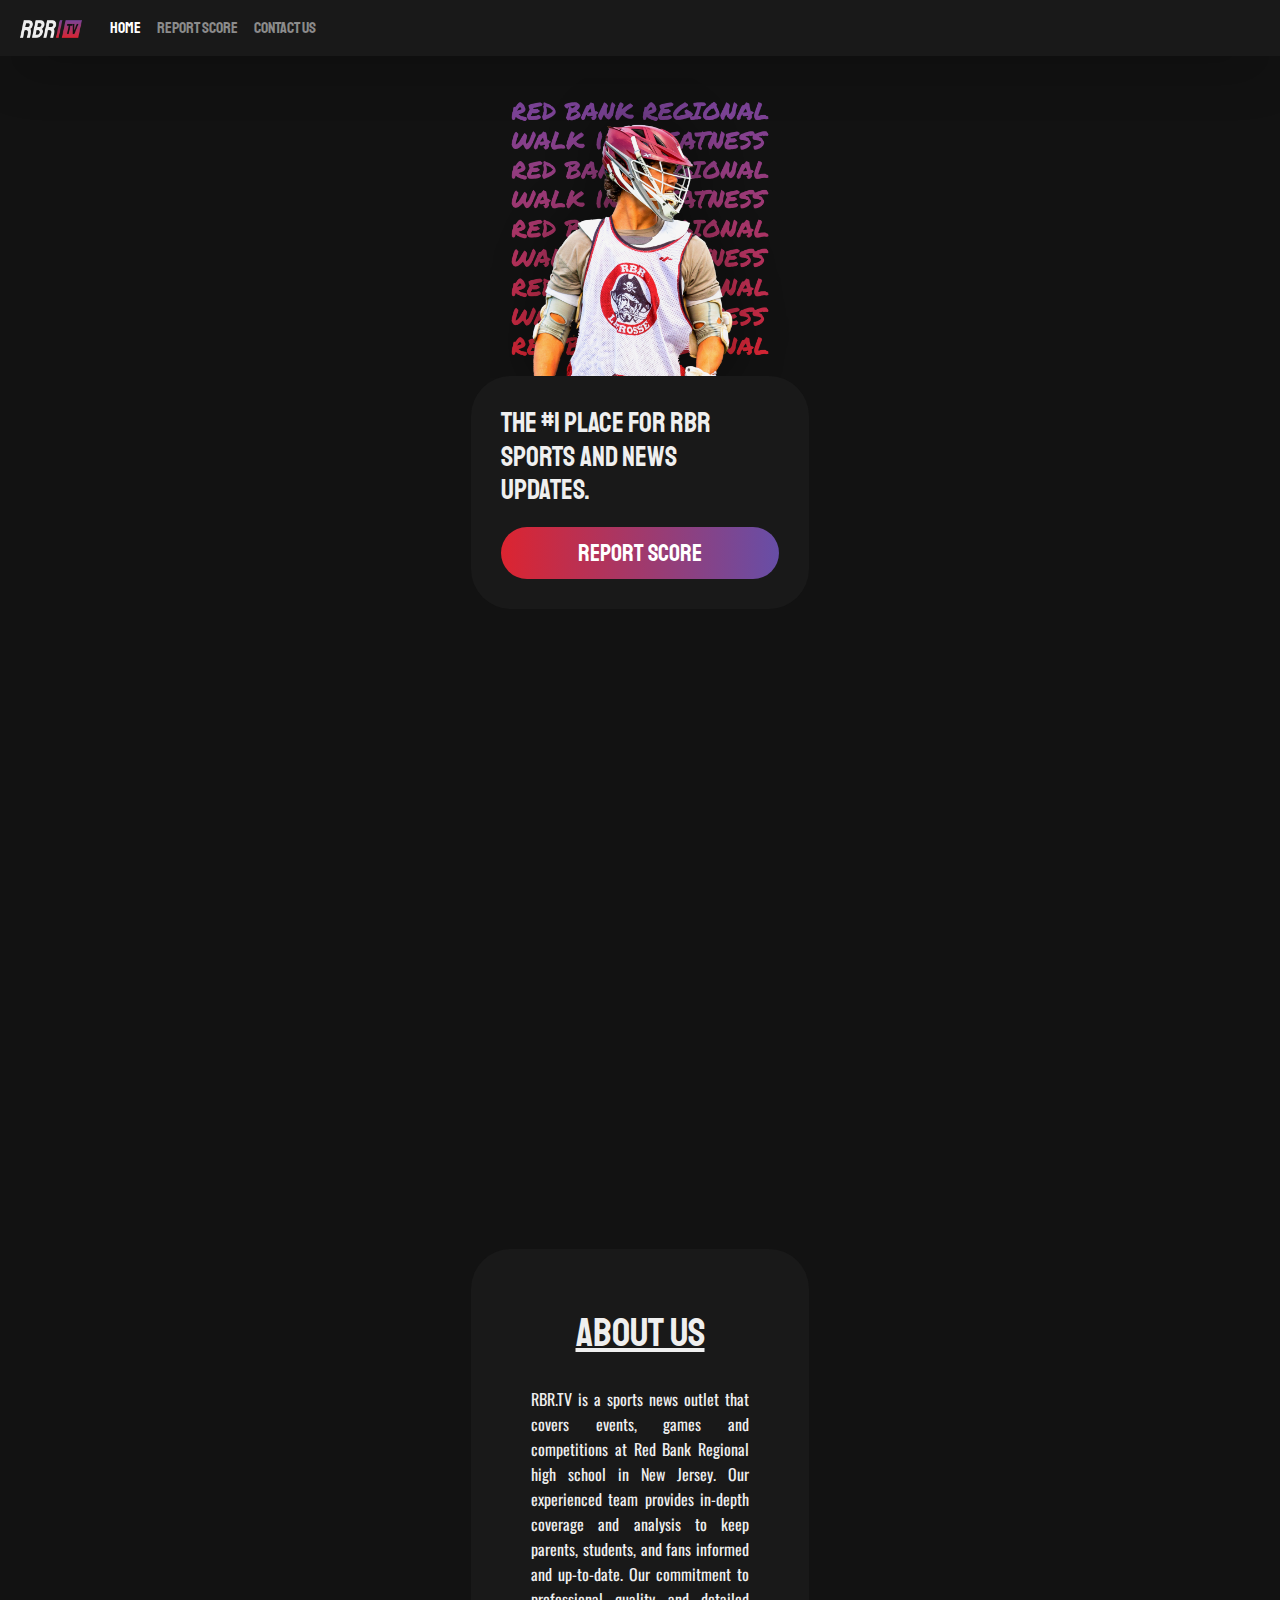
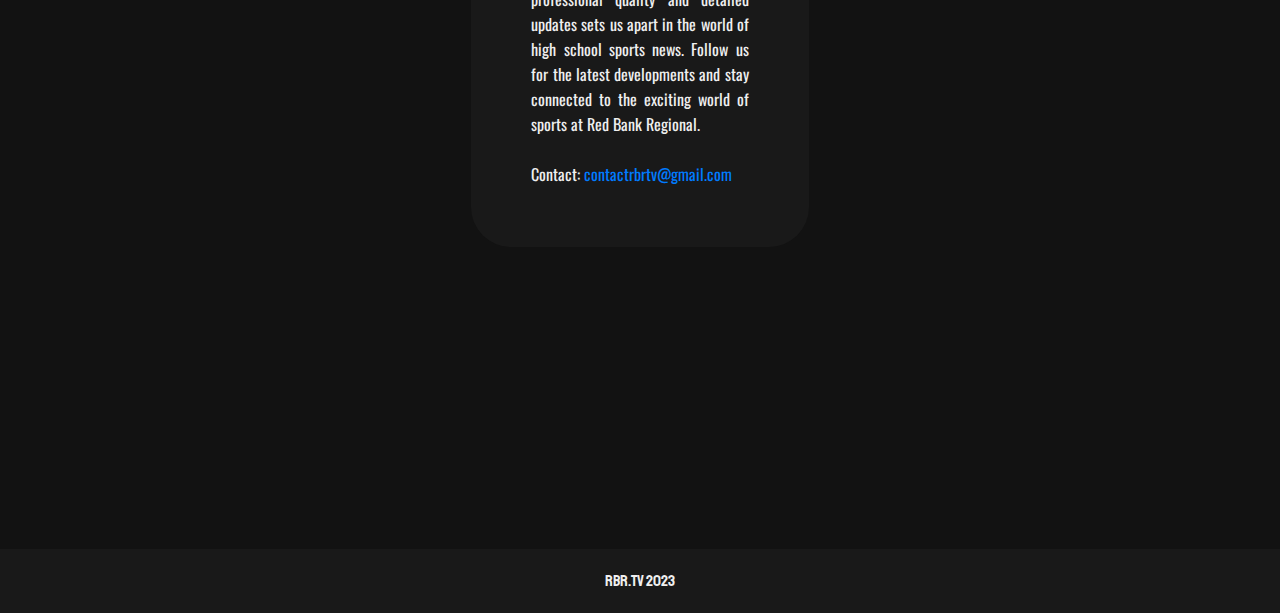
<file: index.html>
<!doctype html>
<html lang="en">
  <head>
    <meta charset="utf-8">
    <meta name="theme-color" content="#191919ff">
    <meta name="viewport" content="width=device-width, initial-scale=1, shrink-to-fit=no">
    <link rel="stylesheet" href="https://cdn.jsdelivr.net/npm/bootstrap@4.0.0/dist/css/bootstrap.min.css" integrity="sha384-Gn5384xqQ1aoWXA+058RXPxPg6fy4IWvTNh0E263XmFcJlSAwiGgFAW/dAiS6JXm" crossorigin="anonymous">
    <link rel="stylesheet" href="style.css">
    <link rel="icon" type="image/x-icon" href="favicon.ico" />
    <title>Home</title>
  </head>
  <body>

  <nav class="navbar navbar-expand-lg navbar-dark ">
    <a class="navbar-brand" href="index.html">
      <img src="rbrtv_logo.png" width="70" alt="">
    </a>
    <button class="navbar-toggler" type="button" data-toggle="collapse" data-target="#navbarNavAltMarkup" aria-controls="navbarNavAltMarkup" aria-expanded="false" aria-label="Toggle navigation">
      <span class="navbar-toggler-icon"></span>
    </button>
    <div class="collapse navbar-collapse" id="navbarNavAltMarkup">
      <div class="navbar-nav">
        <a class="nav-item nav-link active" href="index.html">Home<span class="sr-only">(current)</span></a>
        <a class="nav-item nav-link" href="scores.html">Report Score</a>
        <a class="nav-item nav-link" href="mailto:contactrbrtv@gmail.com">Contact Us</a>
      </div>
    </div>
  </nav>
  

    <img src="ryder.png"  width="300px" class="mx-auto d-block" style="position: relative; top: 2px; z-index: -1;">
    <div class="container title_box">
      <h3>The #1 place for RBR <br/> SPORTS and News <br/> UPDATES.</h3>
      <a id="grad" style="margin-top: 20px;" class="btn btn-primary btn-lg btn-block" style="width: 100px;" href="scores.html">Report Score</a>
    </div>
 
  

  <div style="height: 100vh;" id="about_us">
    <div class="container title_box" style="margin-top: 50%;">
    <h1 class="text-center" style="margin-top: 30px;"><u>About Us</u></h1>
    <p class="text-justify" style="margin-top: 20px; margin: 30px; line-height: 25px; font-family: 'Oswald', sans-serif;">RBR.TV is a sports news outlet that covers events, games and competitions at Red Bank Regional high school in New Jersey. Our experienced team provides in-depth coverage and analysis to keep parents, students, and fans informed and up-to-date. Our commitment to professional quality and detailed updates sets us apart in the world of high school sports news. Follow us for the latest developments and stay connected to the exciting world of sports at Red Bank Regional.
    <br/><br/>Contact: <a href="mailto:contactrbrtv@gmail.com">contactrbrtv@gmail.com</a>
    </p>
    </div>
  </div>

  
  
  
  <footer class="text-center">
    <p style="margin: 0;">RBR.TV 2023</p>
  </footer>
    <!-- Optional JavaScript -->
    <!-- jQuery first, then Popper.js, then Bootstrap JS -->
    <script src="https://code.jquery.com/jquery-3.2.1.slim.min.js" integrity="sha384-KJ3o2DKtIkvYIK3UENzmM7KCkRr/rE9/Qpg6aAZGJwFDMVNA/GpGFF93hXpG5KkN" crossorigin="anonymous"></script>
    <script src="https://cdn.jsdelivr.net/npm/popper.js@1.12.9/dist/umd/popper.min.js" integrity="sha384-ApNbgh9B+Y1QKtv3Rn7W3mgPxhU9K/ScQsAP7hUibX39j7fakFPskvXusvfa0b4Q" crossorigin="anonymous"></script>
    <script src="https://cdn.jsdelivr.net/npm/bootstrap@4.0.0/dist/js/bootstrap.min.js" integrity="sha384-JZR6Spejh4U02d8jOt6vLEHfe/JQGiRRSQQxSfFWpi1MquVdAyjUar5+76PVCmYl" crossorigin="anonymous"></script>
  </body>
</html>
</file>
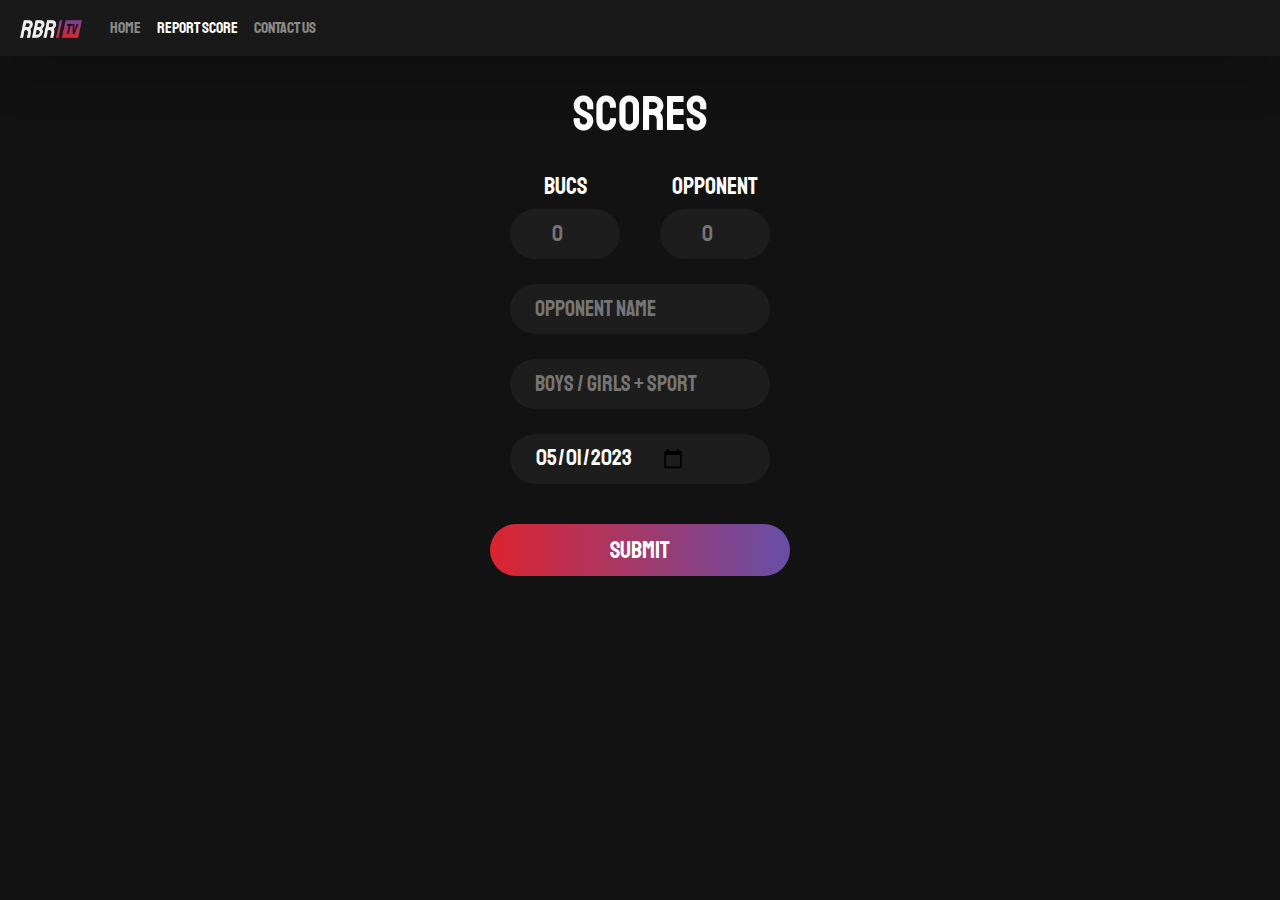
<file: scores.html>
<!DOCTYPE html>
<html lang="en">
<head>
    <meta charset="utf-8">
    <meta name="theme-color" content="#191919ff">
    <meta name="viewport" content="width=device-width, initial-scale=1, shrink-to-fit=no">
    <link rel="stylesheet" href="https://cdn.jsdelivr.net/npm/bootstrap@4.0.0/dist/css/bootstrap.min.css" integrity="sha384-Gn5384xqQ1aoWXA+058RXPxPg6fy4IWvTNh0E263XmFcJlSAwiGgFAW/dAiS6JXm" crossorigin="anonymous">
    <link rel="stylesheet" href="style.css">
    <link rel="icon" type="image/x-icon" href="favicon.ico" />
    <title>Report Score</title>   
</head>
<body>
<script>



  function checkFields(){
    var bucsScore = document.getElementById("bucs");
    var opponentScore = document.getElementById("opponent");
    var opponentName = document.getElementById("name");
    var sportName = document.getElementById("sport");
    var submitted = false;

    

    if (bucsScore.value === "" || opponentScore.value === "" || opponentName.value === ""){
      if (bucsScore.value === "") {
      bucsScore.style.border = "4px solid #D04228";
      }
      if (opponentScore.value === ""){
        opponentScore.style.border = "4px solid #D04228";
      } 
      if (opponentName.value === ""){
        opponentName.style.border = "4px solid #D04228";
      }
      if (sportName.value === ""){
        sportName.style.border = "4px solid #D04228";
      }
      return false;
    }
      return true;
      submitted = true;
  }
  

</script>
<iframe name = "hiddenConfirm" id="hiddenConfirm" style="display: none;" onload="if(checkFields()){window.location='submitted.html'}"></iframe>
    
<nav class="navbar navbar-expand-lg navbar-dark ">
    <a class="navbar-brand" href="index.html">
      <img src="rbrtv_logo.png" width="70" alt="">
    </a>
    <button class="navbar-toggler" type="button" data-toggle="collapse" data-target="#navbarNavAltMarkup" aria-controls="navbarNavAltMarkup" aria-expanded="false" aria-label="Toggle navigation">
      <span class="navbar-toggler-icon"></span>
    </button>
    <div class="collapse navbar-collapse" id="navbarNavAltMarkup">
      <div class="navbar-nav">
        <a class="nav-item nav-link" href="index.html">Home</a>
        <a class="nav-item nav-link active" href="scores.html">Report Score <span class="sr-only">(current)</span></a>
        <a class="nav-item nav-link" href="mailto:contactrbrtv@gmail.com">Contact Us</a>
      </div>
    </div>
  </nav>
    
    <p class="text-center" style="color: white; font-size: 50px;"> SCORES </p>

    <form action="https://docs.google.com/forms/d/e/1FAIpQLScbM1QGWFKu1CiTblICptUxCtlum6oz2ZBAb4e1VtPivUNaoQ/formResponse" method="post" target="hiddenConfirm" onsubmit="return checkFields()" class="report_box form-class">
    
        <div class="score_info flex-parent jc-center">    
                <div>
                    <h4 style="text-align: center; margin-right: 40px;">BUCS</h4>
                    <input type="number" placeholder="0" name="entry.1943967781" id="bucs" name="bucs" class="score_cell margin-right">
                </div>
                <div>
                    <h4 style="text-align: center;">OPPONENT</h4>
                    <input type="number" placeholder="0" name="entry.950902430" id="opponent" class="score_cell">
                </div>
            </div>

            <input type="text" placeholder="OPPONENT NAME" id="name" name="entry.1821676837" class="score_cell long_cell" style="text-align: left; margin-top: 25px;">
            <input type="text" placeholder="BOYS / GIRLS + SPORT" id="sport" name="entry.1633223211" class="score_cell long_cell" style="text-align: left; margin-top: 25px;">
            <input type="date" value="2023-05-01" name="entry.104567275" class="score_cell long_cell" style="text-align: left; margin-top: 25px;">
            <button type="submit" id="grad" style="margin-top: 40px; width: 300px;" class="btn btn-primary btn-lg btn-block">SUBMIT</button>

    </form>

    <script src="https://code.jquery.com/jquery-3.2.1.slim.min.js" integrity="sha384-KJ3o2DKtIkvYIK3UENzmM7KCkRr/rE9/Qpg6aAZGJwFDMVNA/GpGFF93hXpG5KkN" crossorigin="anonymous"></script>
    <script src="https://cdn.jsdelivr.net/npm/popper.js@1.12.9/dist/umd/popper.min.js" integrity="sha384-ApNbgh9B+Y1QKtv3Rn7W3mgPxhU9K/ScQsAP7hUibX39j7fakFPskvXusvfa0b4Q" crossorigin="anonymous"></script>
    <script src="https://cdn.jsdelivr.net/npm/bootstrap@4.0.0/dist/js/bootstrap.min.js" integrity="sha384-JZR6Spejh4U02d8jOt6vLEHfe/JQGiRRSQQxSfFWpi1MquVdAyjUar5+76PVCmYl" crossorigin="anonymous"></script>
</body>
</html>
</file>
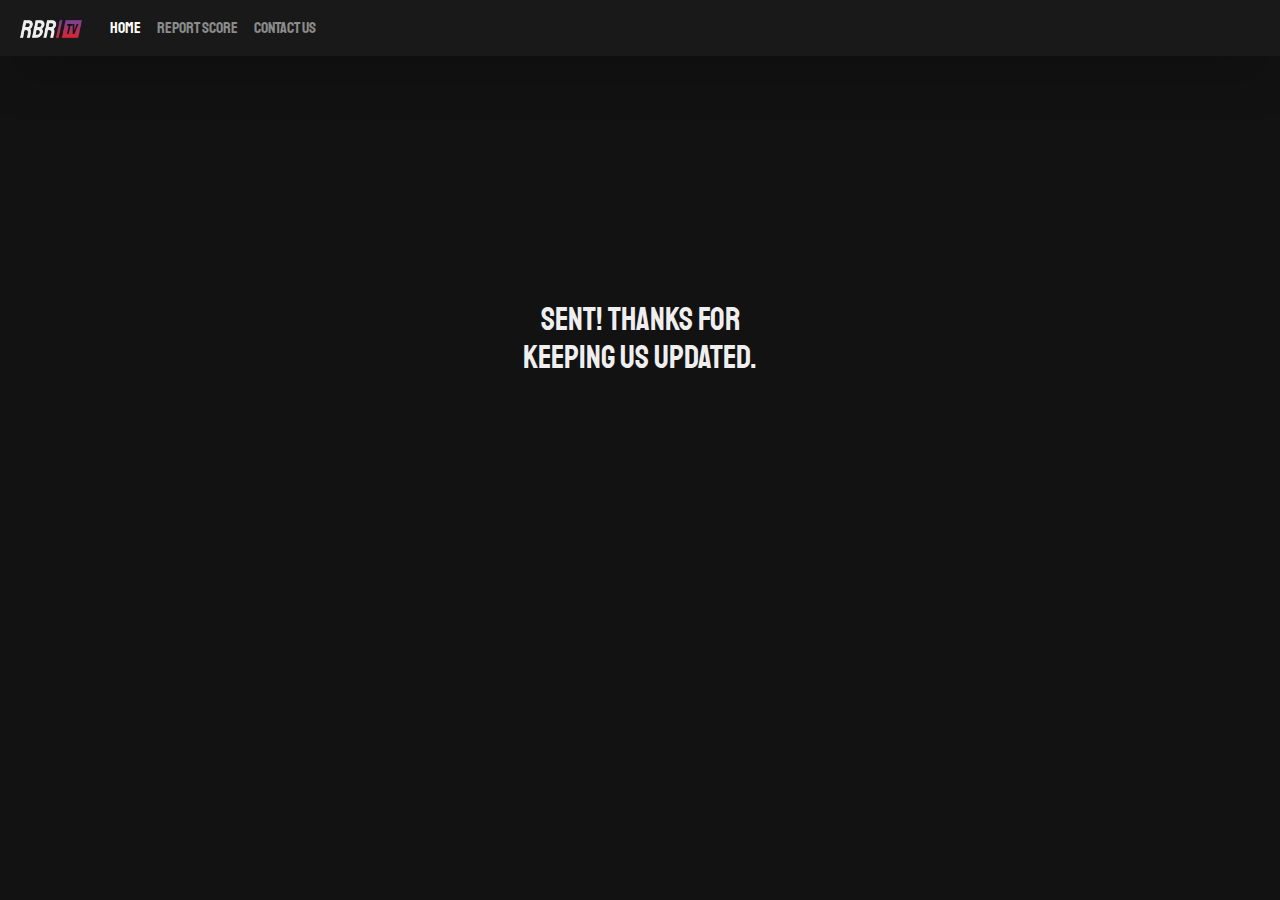
<file: submitted.html>
<!doctype html>
<html lang="en">
  <head>
    <meta charset="utf-8">
    <meta name="theme-color" content="#191919ff">
    <meta name="viewport" content="width=device-width, initial-scale=1, shrink-to-fit=no">
    <link rel="stylesheet" href="https://cdn.jsdelivr.net/npm/bootstrap@4.0.0/dist/css/bootstrap.min.css" integrity="sha384-Gn5384xqQ1aoWXA+058RXPxPg6fy4IWvTNh0E263XmFcJlSAwiGgFAW/dAiS6JXm" crossorigin="anonymous">
    <link rel="stylesheet" href="style.css">
    <title>Submitted!</title>
  </head>
  <body>

  <nav class="navbar navbar-expand-lg navbar-dark ">
    <a class="navbar-brand" href="index.html">
      <img src="rbrtv_logo.png" width="70" alt="">
    </a>
    <button class="navbar-toggler" type="button" data-toggle="collapse" data-target="#navbarNavAltMarkup" aria-controls="navbarNavAltMarkup" aria-expanded="false" aria-label="Toggle navigation">
      <span class="navbar-toggler-icon"></span>
    </button>
    <div class="collapse navbar-collapse" id="navbarNavAltMarkup">
      <div class="navbar-nav">
        <a class="nav-item nav-link active" href="index.html">Home<span class="sr-only">(current)</span></a>
        <a class="nav-item nav-link" href="scores.html">Report Score</a>
        <a class="nav-item nav-link" href="mailto:contactrbrtv@gmail.com">Contact Us</a>
      </div>
    </div>
  </nav>
    
  <svg viewBox="0 0 26 26" xmlns="http://www.w3.org/2000/svg">
    <g stroke="currentColor" stroke-width="2" fill="none" fill-rule="evenodd" stroke-linecap="round" stroke-linejoin="round">
      <path class="circle" d="M13 1C6.372583 1 1 6.372583 1 13s5.372583 12 12 12 12-5.372583 12-12S19.627417 1 13 1z"/>
      <path class="tick" d="M6.5 13.5L10 17 l8.808621-8.308621"/>
    </g>
  </svg>

  <h2 class="text-center" style="color: #efefefff; margin-top: 125px;">Sent! Thanks for <br/> keeping  us updated.</h2>

    <!-- Optional JavaScript -->
    <!-- jQuery first, then Popper.js, then Bootstrap JS -->
    <script src="https://code.jquery.com/jquery-3.2.1.slim.min.js" integrity="sha384-KJ3o2DKtIkvYIK3UENzmM7KCkRr/rE9/Qpg6aAZGJwFDMVNA/GpGFF93hXpG5KkN" crossorigin="anonymous"></script>
    <script src="https://cdn.jsdelivr.net/npm/popper.js@1.12.9/dist/umd/popper.min.js" integrity="sha384-ApNbgh9B+Y1QKtv3Rn7W3mgPxhU9K/ScQsAP7hUibX39j7fakFPskvXusvfa0b4Q" crossorigin="anonymous"></script>
    <script src="https://cdn.jsdelivr.net/npm/bootstrap@4.0.0/dist/js/bootstrap.min.js" integrity="sha384-JZR6Spejh4U02d8jOt6vLEHfe/JQGiRRSQQxSfFWpi1MquVdAyjUar5+76PVCmYl" crossorigin="anonymous"></script>
  </body>
</html>
</file>
<file: style.css>
@import url('https://fonts.googleapis.com/css2?family=Staatliches&display=swap');
@import url('https://fonts.googleapis.com/css2?family=Oswald:wght@400&family=Permanent+Marker&display=swap');

body {
    background-color: #121212ff;
    font-family: 'Staatliches';
    color: #efefef;
}

.navbar{
    background-color: #191919ff;
    box-shadow: rgba(0, 0, 0, 0.25) 0px 25px 50px -12px;
    position: relative;
    margin-bottom: 20px;
}

.navbar-logo-centered .navbar-nav .nav-link{
  padding: .5em 1em;
}

.navbar-toggler{
    border: none;
    color: white;
}

.dropdown-menu{
  background-color: #1d1d1dff;
  width: 100%;
  border-radius: 50px;
}

.report_box{
    width: 80%;
    position: relative;
    top: 5px;
    margin: auto;
    height: 375px;
}

.score_info{
    color: white;
}

input, label {
    display: inline-block;
    color: white;
    font-size: 22px;
    text-align: center;
}

.score_cell{
    border-radius: 50px;
    border: none;
    width: 110px;
    height: 50px;
    background-color: #1d1d1dff;
}

.long_cell{
    width: 260px;
    display: flex;
    position: relative;
    margin: auto;
    padding-left: 25px;
    padding-right: 25px;

}

.btn {
    border-radius: 50px;
    margin: auto;
    font-size: 24px;
    position: relative;
}

.photo_button{
    width: 260px;
    position: relative;
    top: 100px;
    background-color: #1d1d1dff;
    border: none;
}

.flex-parent {
    display: flex;
  }
  
  .jc-center {
    justify-content: center;
  }
  
  input.margin-right {
    margin-right: 40px;
  }

#grad {
    background-color: red; /* For browsers that do not support gradients */
    background-image: linear-gradient(to right, #dc2430ff , #674ea7ff);
    border: none;
}

svg {
  display: block;
  position: relative;
  margin: auto;
  top: 100px;
  height: 100px;
  width: 100px;
  color: #efefefff; /* SVG path use currentColor to inherit this */
}

.circle {
  stroke-dasharray: 76;
  stroke-dashoffset: 76;
  animation: draw 1s forwards;
}

.tick {
  stroke-dasharray: 18;
  stroke-dashoffset: 18;
  animation: draw 1s forwards 1s;
}

@keyframes draw { 
  to { stroke-dashoffset: 0 } 
}

/* index.html */

.title_box{
  background-color: #191919ff;
  color: #efefef;
  border-radius: 40px;
  width: 337.5px;
  padding: 30px;
}

.top {
  position: absolute;
  left: 100px;
  top: 100px;
  border: 1px solid black;
  z-index: 1;
 }

 footer{
  background-color: #191919ff;
  padding: 20px;
  margin-top: auto;

 }
</file>
